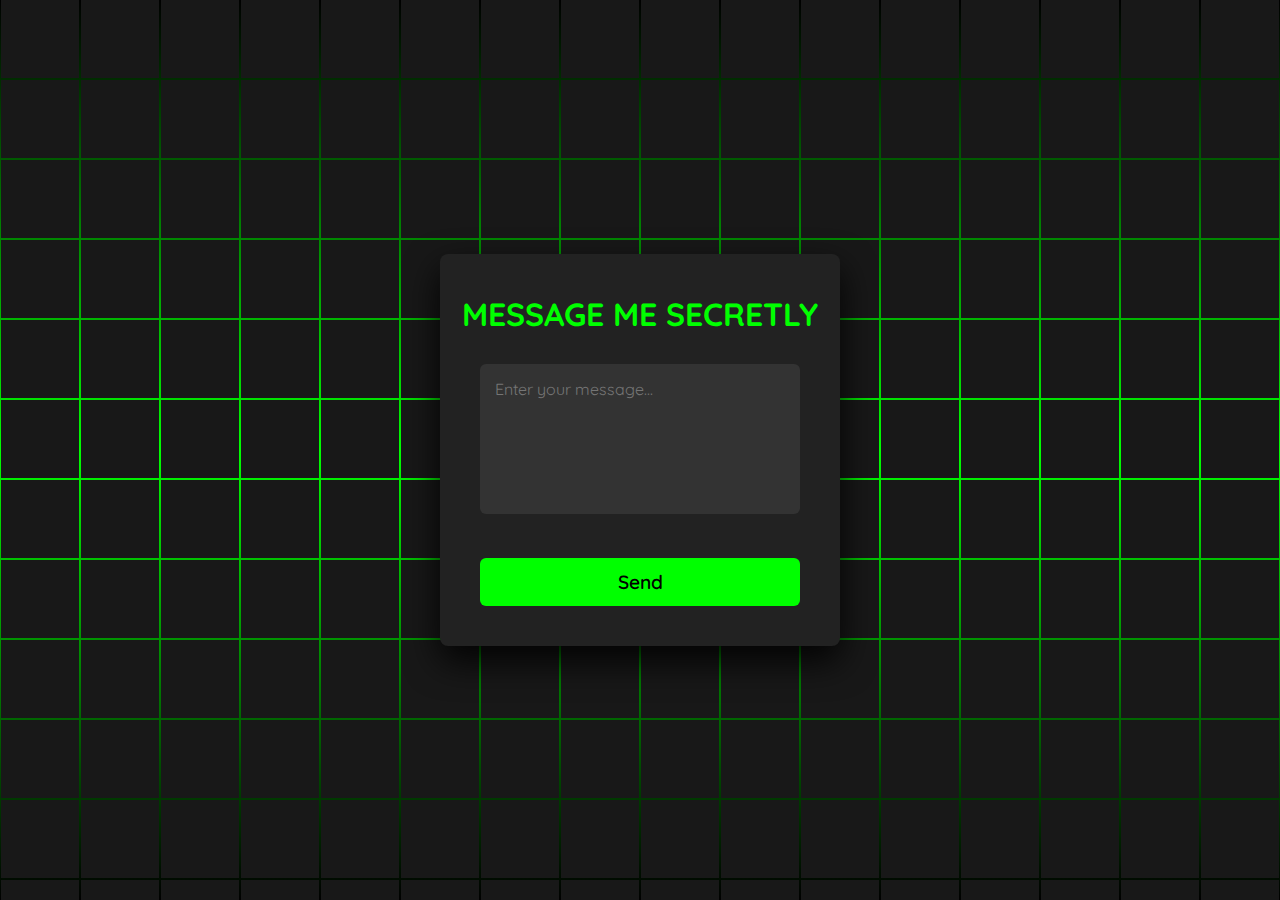
<file: index.html>
<!DOCTYPE html>
<html lang="en" dir="ltr">

<head>

    <script>
        if (window.performance && window.performance.getEntriesByType) {
            const entries = performance.getEntriesByType("navigation");
            if (entries.length > 0 && entries[0].type === "back_forward") {
            location.reload();
            }
        }
    </script>

    <meta charset="UTF-8" />
    <meta name="viewport" content="width=device-width, initial-scale=1.0" />
    <title>Secretly</title>

    <script src="https://www.google.com/recaptcha/api.js" async defer></script>

    <link rel="stylesheet" href="style.css" />

    <script>
        const lang = navigator.language.startsWith('ar') ? 'ar' : 'en';
        document.documentElement.lang = lang;
        document.documentElement.dir = lang === 'ar' ? 'rtl' : 'ltr';

        window.addEventListener('DOMContentLoaded', () => {
        const h2 = document.querySelector('h2');
        const textarea = document.querySelector('textarea[name="message"]');
        const submit = document.querySelector('input[type="submit"]');
        
        
        if (lang === 'ar') {
            h2.textContent = 'راسلني بسرية';
            textarea.placeholder = 'اكتب رسالتك هنا...';
            submit.value = 'إرسال';
        } else {
            h2.textContent = 'Message Me Secretly';
            textarea.placeholder = 'Enter your message...';
            submit.value = 'Send';
        }

        
        textarea.value = '';
        sessionStorage.removeItem('message'); 
        });

        function handleSubmit(event) {
        event.preventDefault();

        const message = document.querySelector('textarea[name="message"]').value;
        const recaptcha = grecaptcha.getResponse();
        
        if (!recaptcha) {
            alert("Please complete the CAPTCHA.");
            return;
        }

        
        sessionStorage.setItem('message', message);

        
        window.location.href = 'thanks.html';
        }
    </script>
</head>

<body>
  <section>
    <!-- background blocks -->
    <span></span> <span></span> <span></span> <span></span> <span></span> <span></span> <span></span> <span></span> <span></span> <span></span> <span></span> <span></span> <span></span> <span></span> <span></span> <span></span> <span></span> <span></span> <span></span> <span></span> <span></span> <span></span> <span></span> <span></span> <span></span> <span></span> <span></span> <span></span> <span></span> <span></span> <span></span> <span></span> <span></span> <span></span> <span></span> <span></span> <span></span> <span></span> <span></span> <span></span> <span></span> <span></span> <span></span> <span></span> <span></span> <span></span> <span></span> <span></span> <span></span> <span></span> <span></span> <span></span> <span></span> <span></span> <span></span> <span></span> <span></span> <span></span> <span></span> <span></span> <span></span> <span></span> <span></span> <span></span> <span></span> <span></span> <span></span> <span></span> <span></span> <span></span> <span></span> <span></span> <span></span> <span></span> <span></span> <span></span> <span></span> <span></span> <span></span> <span></span> <span></span> <span></span> <span></span> <span></span> <span></span> <span></span> <span></span> <span></span> <span></span> <span></span> <span></span> <span></span> <span></span> <span></span> <span></span> <span></span> <span></span> <span></span> <span></span> <span></span> <span></span> <span></span> <span></span> <span></span> <span></span> <span></span> <span></span> <span></span> <span></span> <span></span> <span></span> <span></span> <span></span> <span></span> <span></span> <span></span> <span></span> <span></span> <span></span> <span></span> <span></span> <span></span> <span></span> <span></span> <span></span> <span></span> <span></span> <span></span> <span></span> <span></span> <span></span> <span></span> <span></span> <span></span> <span></span> <span></span> <span></span> <span></span> <span></span> <span></span> <span></span> <span></span> <span></span> <span></span> <span></span> <span></span> <span></span> <span></span> <span></span> <span></span> <span></span> <span></span> <span></span> <span></span> <span></span> <span></span> <span></span> <span></span> <span></span> <span></span> <span></span> <span></span> <span></span> <span></span> <span></span> <span></span> <span></span> <span></span> <span></span> <span></span> <span></span> <span></span> <span></span> <span></span> <span></span> <span></span> <span></span> <span></span> <span></span> <span></span> <span></span> <span></span> <span></span> <span></span> <span></span> <span></span> <span></span> <span></span> <span></span> <span></span> <span></span> <span></span> <span></span> <span></span> <span></span> <span></span> <span></span> <span></span> <span></span> <span></span> <span></span> <span></span> <span></span> <span></span> <span></span> <span></span> <span></span> <span></span> <span></span> <span></span> <span></span> <span></span> <span></span> <span></span> <span></span> <span></span> <span></span> <span></span> <span></span> <span></span> <span></span> <span></span> <span></span> <span></span> <span></span> <span></span> <span></span> <span></span> <span></span> <span></span> <span></span> <span></span> <span></span> <span></span> <span></span> <span></span> <span></span> <span></span> <span></span> <span></span> <span></span> <span></span> <span></span> <span></span> <span></span> <span></span> <span></span> <span></span> <span></span> <span></span> <span></span> <span></span> <span></span> <span></span> <span></span> <span></span> <span></span> <span></span> <span></span> <span></span> 
    <div class="signin">
      <div class="content">
        <h2>Message Me Secretly</h2>

        <form id="secretForm" class="form" onsubmit="handleSubmit(event)">

          <input type="hidden" name="subject" value="رسالة سرية من الموقع">

          <div class="inputBox">
            <textarea name="message" rows="6" placeholder="Enter your message..." required></textarea>
          </div>

          <div class="g-recaptcha" data-sitekey="6Lc4qoUrAAAAAEiv47bceXdwSxK14IzLSx9F_M1z"></div>

          <div class="inputBox">
            <input type="submit" value="Send" />
          </div>

        </form>

      </div>
    </div>
  </section>

<script>
  window.addEventListener('DOMContentLoaded', () => {
    const textarea = document.querySelector('textarea[name="message"]');
    if (textarea) textarea.value = '';

    if (typeof grecaptcha !== 'undefined') {
      grecaptcha.reset();
    }

    sessionStorage.removeItem('message');
  });

  if (window.performance && window.performance.getEntriesByType) {
    const entries = performance.getEntriesByType("navigation");
    if (entries.length > 0 && entries[0].type === "back_forward") {
      sessionStorage.removeItem('message');
      location.reload();
    }
  }
</script>



</body></html>
</file>
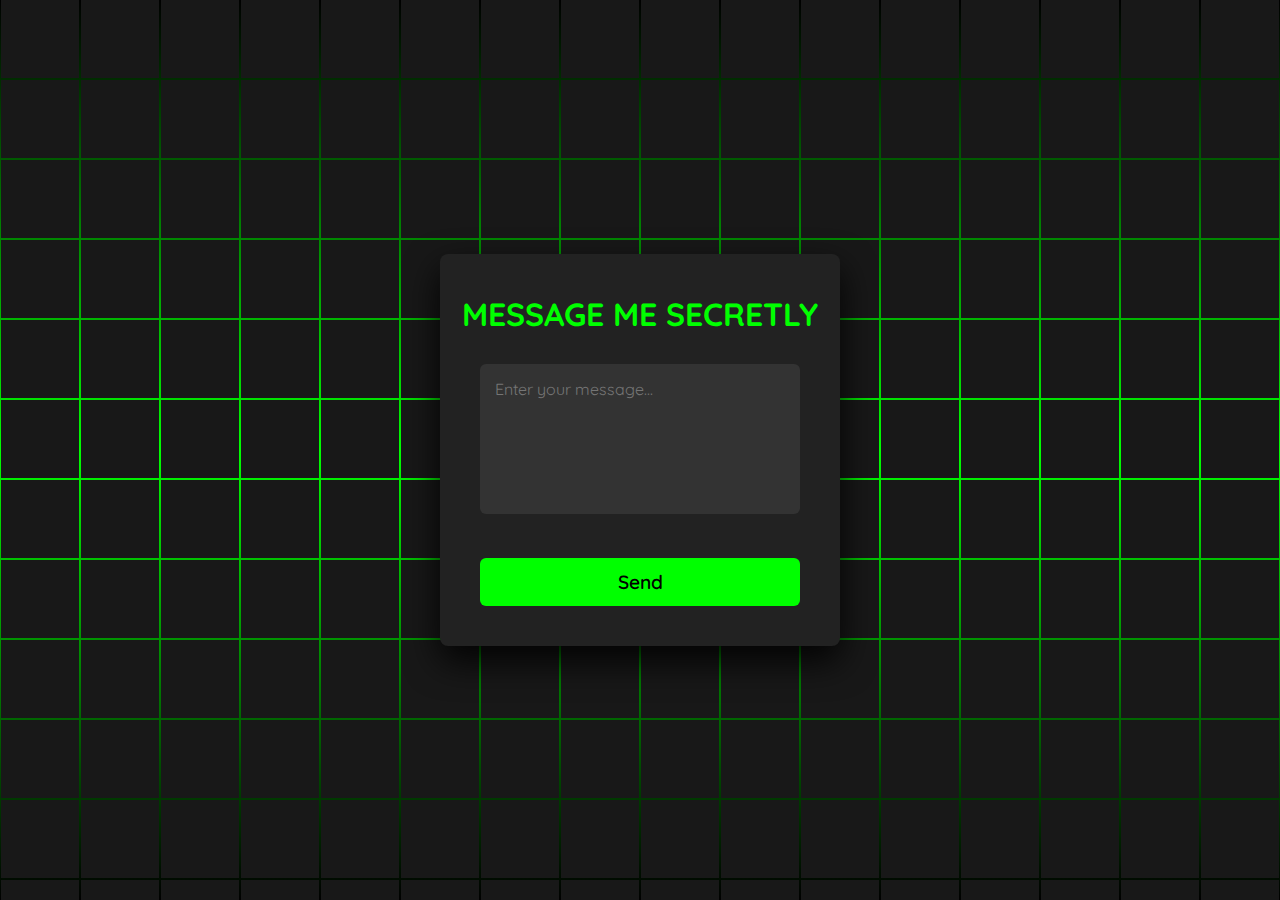
<file: thanks.html>
<!DOCTYPE html>
<html lang="en" dir="ltr">

<head>

  <meta charset="UTF-8" />
  <meta name="viewport" content="width=device-width, initial-scale=1.0" />
  <meta http-equiv="refresh" content="5">

  <title>Thank You</title>
  <style>
    body {
      display: flex;
      justify-content: center;
      align-items: center;
      height: 100vh;
      margin: 0;
      background-color: #000;
      color: #0f0;
      font-family: 'Quicksand', sans-serif;
      text-align: center;
      padding: 20px;
    }

    h1 {
      font-size: 2rem;
      margin-bottom: 1rem;
    }

    p {
      font-size: 1.2rem;
      color: #ccc;
    }
  </style>

</head>

<body>

  <script>
    const lang = navigator.language.startsWith('ar') ? 'ar' : 'en';
    if (lang === 'ar') {
      document.documentElement.lang = 'ar';
      document.documentElement.dir = 'rtl';
      document.getElementById('thankMessage').textContent = 'شكراً لك!';
      document.getElementById('followMessage').textContent = 'تم إرسال رسالتك بنجاح.';
    }
  </script>

  <div>
    <h1 id="thankMessage">Thank you!</h1>
    <p id="followMessage">Your message has been sent successfully.</p>
  </div>

<script>
  const message = sessionStorage.getItem('message');

  if (!message) {
    window.location.href = 'index.html';
  } else {
    const formData = new FormData();
    formData.append('message', message);
    formData.append('subject', 'رسالة سرية من موقعك');

    fetch('https://formspree.io/f/mjkovpqg', {
      method: 'POST',
      body: formData,
      headers: {
        'Accept': 'application/json'
      }
    }).then(response => {
      if (response.ok) {
        console.log('Message sent!');
        sessionStorage.removeItem('message');
      } else {
        console.log('Something went wrong!');
      }
    }).catch(err => {
      console.log('Connection error');
    });
  }
</script>


</body>
</html>
</file>
<file: style.css>
@import url('https://fonts.googleapis.com/css2?family=Quicksand:wght@300;400;500;600;700&display=swap');

* {
  margin: 0;
  padding: 0;
  box-sizing: border-box;
  font-family: 'Quicksand', sans-serif;
}

body {
  display: flex;
  justify-content: center;
  align-items: center;
  min-height: 100vh;
  background: #000;
  transition: direction 0.3s;
}

section {
  position: absolute;
  width: 100vw;
  height: 100vh;
  display: flex;
  justify-content: center;
  align-items: center;
  gap: 2px;
  flex-wrap: wrap;
  overflow: hidden;
}

section::before {
  content: '';
  position: absolute;
  width: 100%;
  height: 100%;
  background: linear-gradient(#000, #0f0, #000);
  animation: animate 5s linear infinite;
  z-index: 1;
}

@keyframes animate {
  0% {
    transform: translateY(-100%);
  }
  100% {
    transform: translateY(100%);
  }
}

section span {
  position: relative;
  display: block;
  width: calc(6.25vw - 2px);
  height: calc(6.25vw - 2px);
  background: #181818;
  z-index: 2;
  transition: 1.5s;
}

section span:hover {
  background: #0f0;
  transition: 0s;
}

section .signin {
  position: absolute;
  width: 400px;
  background: #222;
  z-index: 1000;
  display: flex;
  justify-content: center;
  align-items: center;
  padding: 40px;
  border-radius: 8px;
  box-shadow: 0 15px 35px rgba(0, 0, 0, 0.9);
}

section .signin .content {
  width: 100%;
  display: flex;
  flex-direction: column;
  align-items: center;
  gap: 30px;
}

section .signin .content h2 {
  font-size: 2em;
  color: #0f0;
  text-transform: uppercase;
  text-align: center;
  white-space: nowrap;
  overflow: hidden;
  text-overflow: ellipsis; 
}

section .signin .form {
  width: 100%;
  display: flex;
  flex-direction: column;
  gap: 20px;
}

.inputBox {
  width: 100%;
}

.inputBox input,
.inputBox textarea {
  width: 100%;
  background: #333;
  border: none;
  outline: none;
  padding: 15px;
  border-radius: 6px;
  color: #fff;
  font-size: 1em;
  resize: none;
  text-align: inherit;
}

input[type="submit"] {
  background: #0f0;
  color: #000;
  font-weight: 600;
  font-size: 1.2em;
  cursor: pointer;
  transition: 0.3s;
  padding: 12px;
  text-align: center;
  display: flex;
  justify-content: center;
  align-items: center;
}


input[type="submit"]:hover {
  background: #0c0;
}

input[type="submit"]:active {
  opacity: 0.7;
}

/* Responsive */
@media (max-width: 900px) {
  section span {
    width: calc(10vw - 2px);
    height: calc(10vw - 2px);
  }

  section .signin {
    width: 90%;
    padding: 30px 20px;
  }

  section .signin .content h2 {
    font-size: 1.5em;
  }

  .inputBox input,
  .inputBox textarea {
    font-size: 1em;
    padding: 15px 10px;
  }
}

@media (max-width: 600px) {
  section span {
    width: calc(20vw - 2px);
    height: calc(20vw - 2px);
  }

  section .signin .content h2 {
    font-size: 1.3em;
  }
}
</file>
